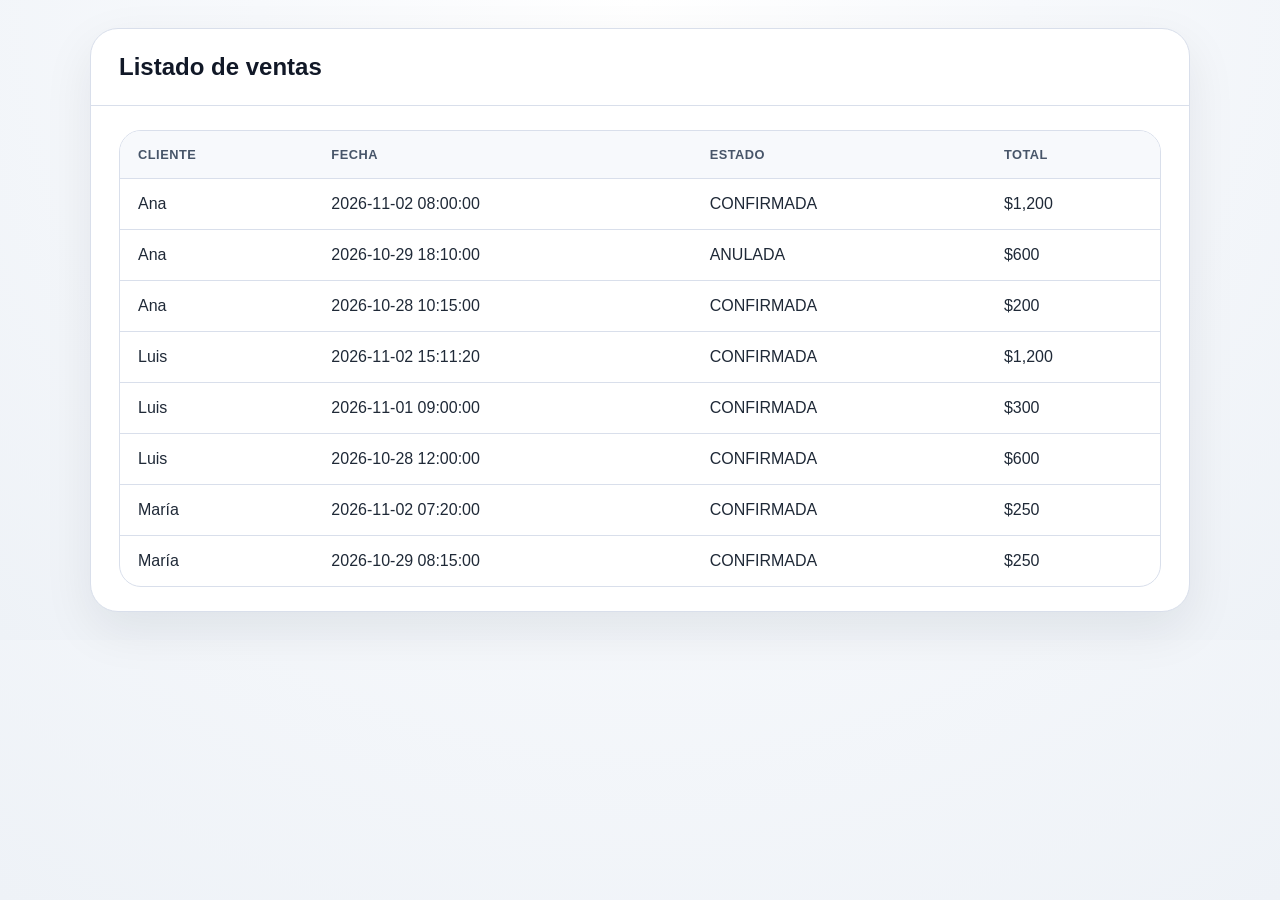
<file: front/index.html>
<!DOCTYPE html>
<html lang="en">
<head>
    <meta charset="UTF-8">
    <meta name="viewport" content="width=device-width, initial-scale=1.0">
    <title>Ventas</title>
    <link rel="stylesheet" href="css/styles.css">
</head>
<body>
    <main class="card" aria-labelledby="table-title">
        <header class="card-header">
                <h1 class="table-title" id="table-title">Listado de ventas</h1>
        </header>
            <div class="card-body">
                <div class="toolbar"></div>
                <div class="table-container" role="region" aria-label="Ventas" tabindex="0">
                    <table>
                        <thead>
                            <tr>
                                <th scope="col">Cliente</th>
                                <th scope="col">Fecha</th>
                                <th scope="col">Estado</th>
                                <th scope="col">Total</th>
                            </tr>
                        </thead>
                        <tbody id="table-body">
                            <tr>
                                <td>Airi Satou</td>
                                <td>Accountant</td>
                                <td>Tokyo</td>
                                <td>$162,700</td>
                            </tr>
                        </tbody>
                    </table>
                </div>
                <div class="table-footer"></div>
            </div>
    </main>
</body>
<script src="BD/ventas.js"></script>
<script src="js/ventas.js"></script>
</html>
</file>
<file: front/css/styles.css>
:root {
  --page-bg: #eef2f7;
  --surface: #ffffff;
  --border: #d9dfeb;
  --shadow: 0 18px 50px rgba(15, 23, 42, 0.08);
  --radius-lg: 28px;
  --radius-md: 22px;
}

* {
  box-sizing: border-box;
}

html,
body {
  margin: 0;
  min-height: 100%;
  font-family: "Segoe UI", Tahoma, Geneva, Verdana, sans-serif;
  background:
    radial-gradient(circle at top, #ffffff 0%, #f7f9fc 42%, #eef2f7 100%);
  color: #111827;
}

body {
  padding: 28px;
}

.wireframe-shell {
  display: grid;
  grid-template-columns: 272px minmax(0, 1fr);
  min-height: calc(100vh - 56px);
  max-width: 1520px;
  margin: 0 auto;
  background: var(--surface);
  border: 1px solid var(--border);
  border-radius: var(--radius-lg);
  overflow: hidden;
  box-shadow: var(--shadow);
}

.wireframe-sidebar {
  position: relative;
  overflow: hidden;
  border-right: 1px solid var(--border);
  background: #fbfcff;
}

.wireframe-main {
  display: grid;
  grid-template-rows: 92px minmax(0, 1fr);
  min-width: 0;
}

.wireframe-header {
  position: relative;
  overflow: hidden;
  border-bottom: 1px solid var(--border);
  background: #ffffff;
}

.wireframe-content {
  overflow: auto;
  padding: 22px;
  background: linear-gradient(180deg, #fcfdff 0%, #f3f6fb 100%);
}

@media (max-width: 1100px) {
  body {
    padding: 18px;
  }

  .wireframe-shell {
    grid-template-columns: 220px minmax(0, 1fr);
    min-height: auto;
  }
}

@media (max-width: 840px) {
  .wireframe-shell {
    grid-template-columns: 1fr;
  }

  .wireframe-sidebar {
    height: 220px;
    border-right: 0;
    border-bottom: 1px solid var(--border);
  }

  .wireframe-main {
    grid-template-rows: 88px minmax(0, 1fr);
  }

  .wireframe-content {
    padding: 14px;
  }
}

.card {
  width: min(100%, 1100px);
  margin: 0 auto;
  overflow: hidden;
  background: var(--surface);
  border: 1px solid var(--border);
  border-radius: var(--radius-lg);
  box-shadow: var(--shadow);
}

.card-header {
  padding: 24px 28px;
  border-bottom: 1px solid var(--border);
}

.table-title {
  margin: 0;
  font-size: 1.5rem;
  font-weight: 650;
}

.card-body {
  padding: 24px 28px;
}

.table-container {
  overflow-x: auto;
  border: 1px solid var(--border);
  border-radius: var(--radius-md);
}

.table-container table {
  width: 100%;
  border-collapse: collapse;
  text-align: left;
}

.table-container th,
.table-container td {
  padding: 16px 18px;
  border-bottom: 1px solid var(--border);
  white-space: nowrap;
}

.table-container th {
  background: #f7f9fc;
  color: #475569;
  font-size: 0.8rem;
  font-weight: 600;
  letter-spacing: 0.04em;
  text-transform: uppercase;
}

.table-container td {
  color: #1f2937;
}

.table-container tbody tr:last-child td {
  border-bottom: 0;
}

.table-container tbody tr:hover {
  background: #f8fafc;
}

@media (max-width: 600px) {
  body {
    padding: 16px;
  }

  .card-header,
  .card-body {
    padding: 18px;
  }
}
:root {
  --page-bg: #eef2f7;
  --surface: #ffffff;
  --border: #d9dfeb;
  --shadow: 0 18px 50px rgba(15, 23, 42, 0.08);
  --radius-lg: 28px;
  --radius-md: 22px;
}

* {
  box-sizing: border-box;
}

html,
body {
  margin: 0;
  min-height: 100%;
  font-family: "Segoe UI", Tahoma, Geneva, Verdana, sans-serif;
  background:
    radial-gradient(circle at top, #ffffff 0%, #f7f9fc 42%, #eef2f7 100%);
  color: #111827;
}

body {
  padding: 28px;
}

.wireframe-shell {
  display: grid;
  grid-template-columns: 272px minmax(0, 1fr);
  min-height: calc(100vh - 56px);
  max-width: 1520px;
  margin: 0 auto;
  background: var(--surface);
  border: 1px solid var(--border);
  border-radius: var(--radius-lg);
  overflow: hidden;
  box-shadow: var(--shadow);
}

.wireframe-sidebar {
  position: relative;
  overflow: hidden;
  border-right: 1px solid var(--border);
  background: #fbfcff;
}

.wireframe-main {
  display: grid;
  grid-template-rows: 92px minmax(0, 1fr);
  min-width: 0;
}

.wireframe-header {
  position: relative;
  overflow: hidden;
  border-bottom: 1px solid var(--border);
  background: #ffffff;
}

.wireframe-content {
  overflow: auto;
  padding: 22px;
  background: linear-gradient(180deg, #fcfdff 0%, #f3f6fb 100%);
}

@media (max-width: 1100px) {
  body {
    padding: 18px;
  }

  .wireframe-shell {
    grid-template-columns: 220px minmax(0, 1fr);
    min-height: auto;
  }
}

@media (max-width: 840px) {
  .wireframe-shell {
    grid-template-columns: 1fr;
  }

  .wireframe-sidebar {
    height: 220px;
    border-right: 0;
    border-bottom: 1px solid var(--border);
  }

  .wireframe-main {
    grid-template-rows: 88px minmax(0, 1fr);
  }

  .wireframe-content {
    padding: 14px;
  }
}
</file>
